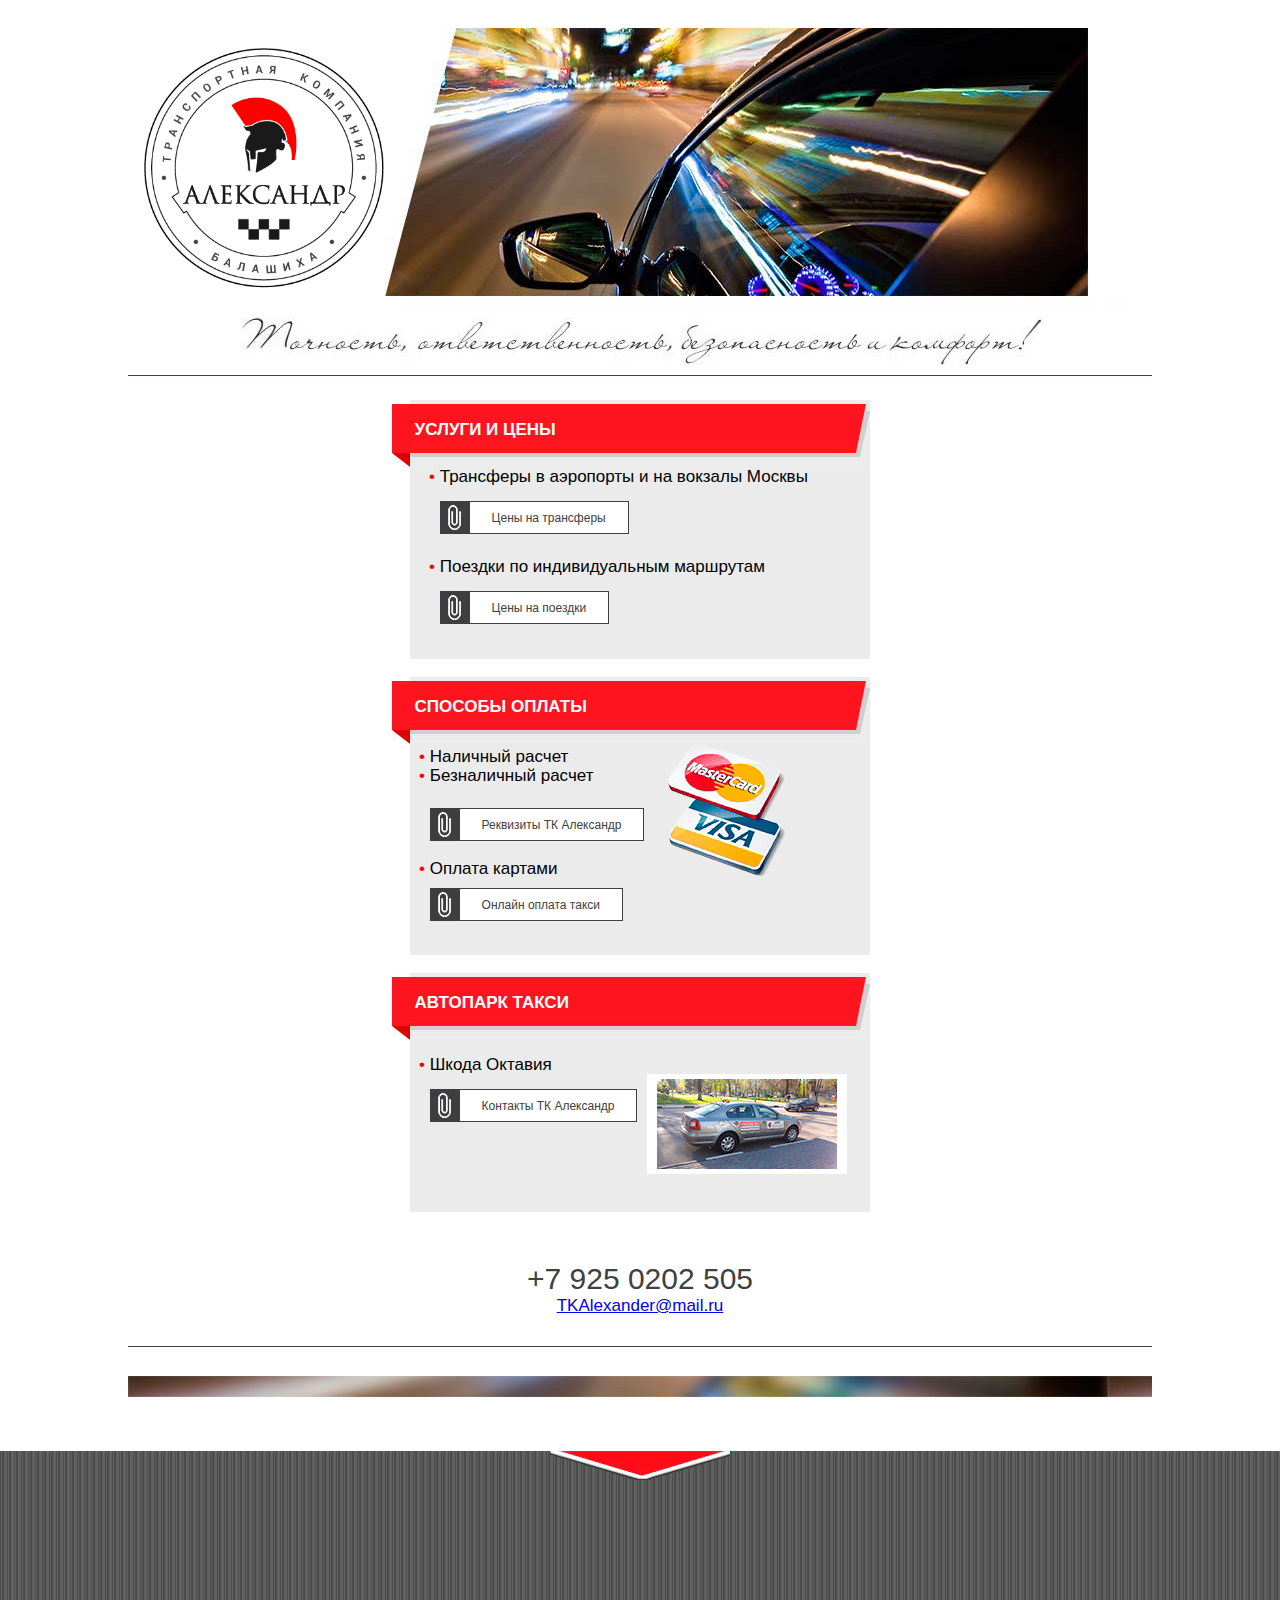
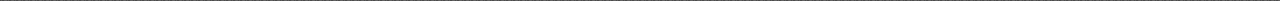
<file: index.html>
<!DOCTYPE html>
<html lang="en">
<head>
   <meta charset="UTF-8">
   <meta name="Keywords" content="вежливое такси, vezhlivoe taxi, такси Балашиха,цены на такси в аэропорт, цены на такси на вокзал, стоимость такси балашиха в аэропорт, стоимость такси балашиха, стоимость такси балашиха на вокзал, цены на такси балашиха в аэропорт, цены на такси балашиха,цены на такси балашиха на вокзал, корпоративное такси Балашиха по безналичному расчету, такси Балашиха оплата картами visa и mastercard, заказ такси Балашиха, такси Балашиха в аэропорт на вокзал.">
   <meta name="viewport" content="width=device-width, initial-scale=1.0">
   <meta http-equiv="X-UA-Compatible" content="ie=edge">
   <link rel="stylesheet" href="css/style.css">
   <link rel="stylesheet" href="css/media.css">
   <title>ТК Александр такси Балашиха Московская область</title>
   <meta name="description" content="ТК Александр; такси Балашиха предлагает транспортные услуги для юридических лиц.">
   <link rel="icon" href="img/favicon.ico" type="image/x-icon">
</head>
<body>
   <!-- WRAPPER -->
   <div class="wrapper clearfix">
      <header>
         <!-- TOPLINE -->
         <div class="top_images clearfix">
            <div class="logo clearfix">
               <a class="logo_img" href="index.html"><img src="img/Yandex-Google-Images/TK-Alexander-taxi.png" alt="logo"></a>
            </div>
            <div class="header_left__image">
               <img src="img/V_01_02.jpg" alt="img">
            </div>
         </div>
         <!-- TOPLINE END -->
         <div class="description">
            <img src="img/V_01_03.jpg" alt="descr">
         </div>
         <div class="bottom_line"></div>
      </header>
      <!-- FIRST BOX -->
      <div class="content clearfix">
         <div class="box services">
            <div class="prices">
               <div class="head"><h4>Услуги и цены</h4>
                  <div class="left"><img src="img/b_01_01.jpg" alt="left"></div>
                  <div class="right"><img src="img/b_01_05.jpg" alt="right"></div>
                  <div class="triangle_one"></div>
               </div>
               <div class="transfer_prices">
                  <p class="height_fix"><span class="point">&nbsp;&nbsp;•</span> Трансферы в аэропорты и на вокзалы Москвы</p>
                  <div class="link"><img src="img/Skrepka.jpg" alt="skrepka"><a class="link_descr" href="transfer.html">Цены на трансферы</a></div>
               </div>
               <div class="individual_prices">
                  <p class="height_fix"><span class="point">&nbsp;&nbsp;•</span> Поездки по индивидуальным маршрутам</p>
                  <div class="link"><img src="img/Skrepka.jpg" alt="skrepka"><a class="link_descr" href="prices.html">Цены на поездки</a></div>
               </div>
            </div>
         </div>
         <!-- FIRST BOX END-->
         <!-- SECOND BOX -->
         <div class="box payment">
               <div class="head"><h4>Способы оплаты</h4>
                  <div class="left"><img src="img/b_01_01.jpg" alt="left"></div>
                  <div class="right"><img src="img/b_01_05.jpg" alt="right"></div>
                  <div class="triangle_two"></div>
               </div>
               <div class="pay_methods">
                  <p class="height_fix"><span class="point">&nbsp;&nbsp;•</span> Наличный расчет</p>
                  <p class="height_fix"><span class="point">&nbsp;&nbsp;•</span> Безналичный расчет</p>
               </div>
                  <div class="link"><img src="img/Skrepka.jpg" alt="skrepka"><a class="link_descr" href="requisites.html">Реквизиты ТК Александр</a></div>
                  <div class="card_payment">
                     <p class="height_fix"><span class="point">&nbsp;&nbsp;•</span>  Оплата картами</p>
                     <div class="link"><img src="img/Skrepka.jpg" alt="skrepka"><a class="link_descr" href="pay.php">Онлайн оплата такси</a></div>
                  </div>
         </div>
         <!-- SECOND BOX END -->
         <!-- THIRD BOX  -->
         <div class="box autos clearfix">
            <div class="head"><h4>Автопарк такси</h4>
               <div class="left"><img src="img/b_01_01.jpg" alt="left"></div>
               <div class="right"><img src="img/b_01_05.jpg" alt="right"></div>
               <div class="triangle_three"></div>
            </div>
            <div class="auto_inner">
               <p class="height_fix"><span class="point">&nbsp;&nbsp;•</span> Шкода Октавия</p>
               <div class="link"><img src="img/Skrepka.jpg" alt="skrepka"><a class="link_descr" href="contacts.html">Контакты ТК Александр</a></div>
            </div>
            <a href="gallery.html" class="gallery_link"><img src="img/vezhlivoetaxi_m.jpg" alt="vezhlivoetaxi"></a>
         </div>
         <!-- THIRS BOX END -->
         <!-- CONTACTS -->
         <div class="contacts">
            <p>+7 925 0202 505</p>
            <a href="mailto:TKAlexander@mail.ru?subject=TKAlexander">TKAlexander@mail.ru</a>
         </div>
         <!-- CONTACTS END -->
      </div>
      <div class="bottom_line"></div>
      <div class="bottom_background"></div>
   </div> <!-- WRAPPER  END-->
   <div class="page_bottom_background">
      <div class="bottom_triangle"></div>
   </div>
   <a class="phone_link" href="tel:+79250202505"></a>
<script src="js/main.js"></script>
</body>
</html>
</file>
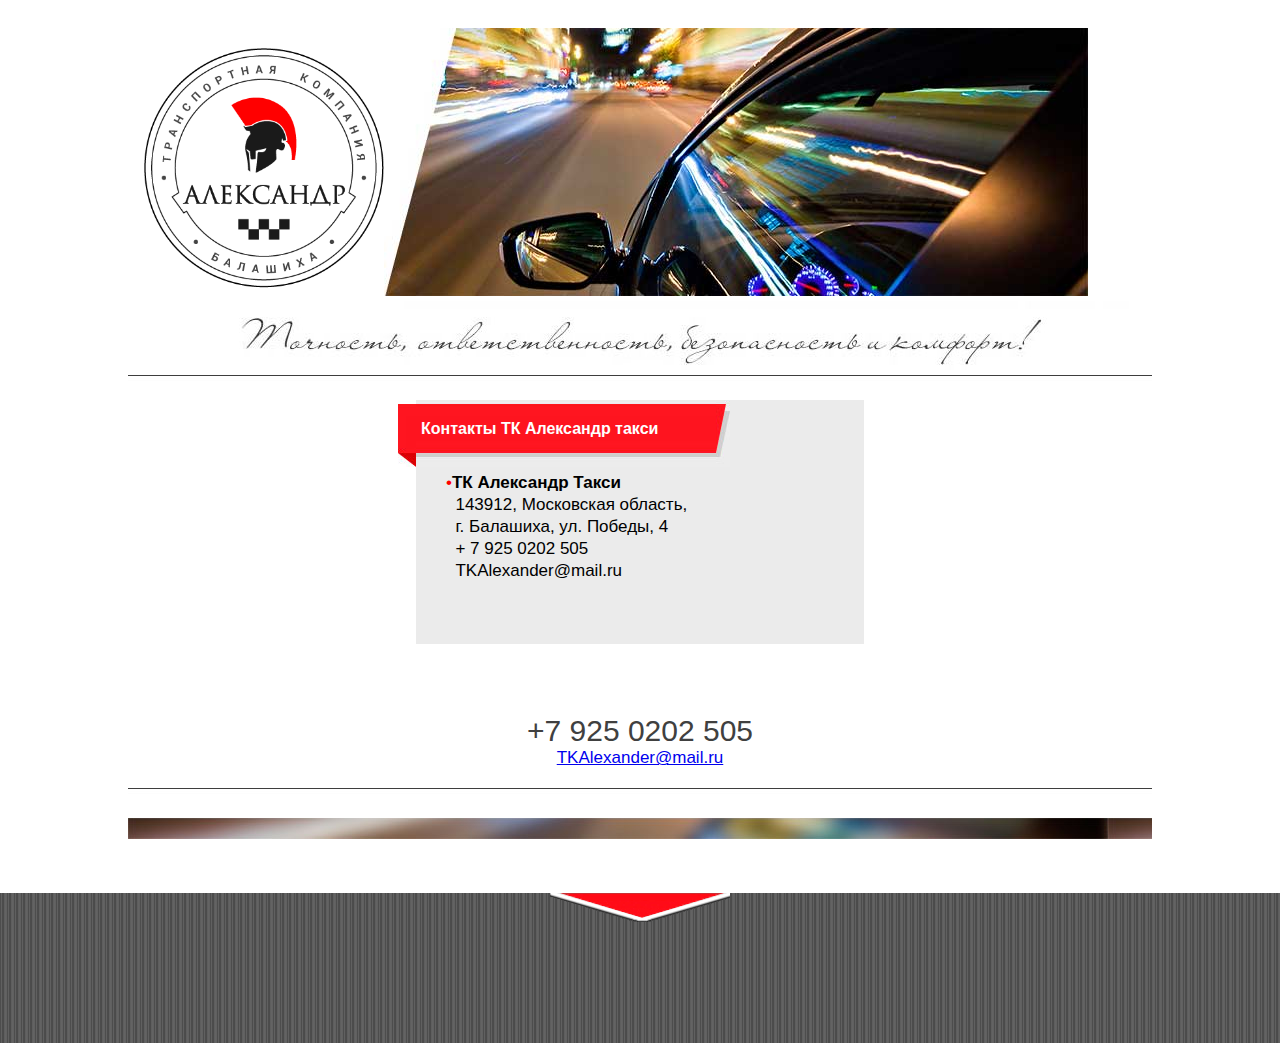
<file: contacts.html>
<!DOCTYPE html>
<html lang="en">
<head>
   <meta charset="UTF-8">
   <meta name="Keywords" content="вежливое такси, vezhlivoe taxi, такси Балашиха,цены на такси в аэропорт, цены на такси на вокзал, стоимость такси балашиха в аэропорт, стоимость такси балашиха, стоимость такси балашиха на вокзал, цены на такси балашиха в аэропорт, цены на такси балашиха,цены на такси балашиха на вокзал, корпоративное такси Балашиха по безналичному расчету, такси Балашиха оплата картами visa и mastercard, заказ такси Балашиха, такси Балашиха в аэропорт на вокзал.">
   <meta name="viewport" content="width=device-width, initial-scale=1.0">
   <meta http-equiv="X-UA-Compatible" content="ie=edge">
   <link rel="stylesheet" href="css/style.css">
   <link rel="stylesheet" href="css/media.css">
   <title>ТК Александр такси Балашиха Московская область</title>
   <meta name="description" content="ТК Александр; такси Балашиха предлагает транспортные услуги для юридических лиц.">
   <link rel="icon" href="http://vezhlivoetaxi.com/favicon.ico" type="image/x-icon">
</head>
<body class="body_gallery">
   <!-- WRAPPER -->
   <div class="wrapper clearfix">
      <header>
         <!-- TOPLINE -->
         <div class="top_images clearfix">
            <div class="logo">
               <a class="logo_img" href="index.html"><img src="img/Yandex-Google-Images/TK-Alexander-taxi.png" alt="logo"></a>
            </div>
            <div class="header_left__image">
               <img src="img/V_01_02.jpg" alt="img">
            </div>
         </div>
         <!-- TOPLINE END -->
         <div class="description">
            <img src="img/V_01_03.jpg" alt="descr">
         </div>
         <div class="bottom_line"></div>
      </header>
      <!-- CONTACTS CONTENT -->
      <div class="contacts_content clearfix">
          <div class="box alexandr_contacts">
              <div class="head">
                  <h4>Контакты ТК Александр такси</h4>
                  <div class="left"><img src="img/b_01_01.jpg" alt="left"></div>
                  <div class="right"><img src="img/b_01_05.jpg" alt="right"></div>
              </div>
              <div class="contacts_inner">
                 <p><span class="point">•</span><strong><span itemprop="name">ТК Александр Такси</span></strong></p>
                 <p>&nbsp;<span itemprop="postalCode"> 143912</span>, <span itemprop="adressRegion">Московская область</span>,<br>&nbsp; г. <span iteprop="addressLocality">Балашиха</span>, ул. <span itemprop="streetAdress">Победы, 4</span><br>&nbsp;<span itemprop="telephone"> + 7 925 0202 505</span><br>&nbsp;
                  <span itemprop="email">TKAlexander@mail.ru</span></p>
              </div>
          </div>
      </div>
      <div class="contacts contacts_fix">
         <p>+7 925 0202 505</p>
         <a href="mailto:TKAlexander@mail.ru?subject=TKAlexander">TKAlexander@mail.ru</a>
      </div>
      <!-- CONTACTS CONTENT END -->
      <div class="bottom_line"></div>
      <div class="bottom_background"></div>
   </div> <!-- WRAPPER  END-->
   <div class="page_bottom_background">
      <div class="bottom_triangle"></div>
   </div>
   <a class="phone_link" href="tel:+79250202505"></a>
</body>
</html>
</file>
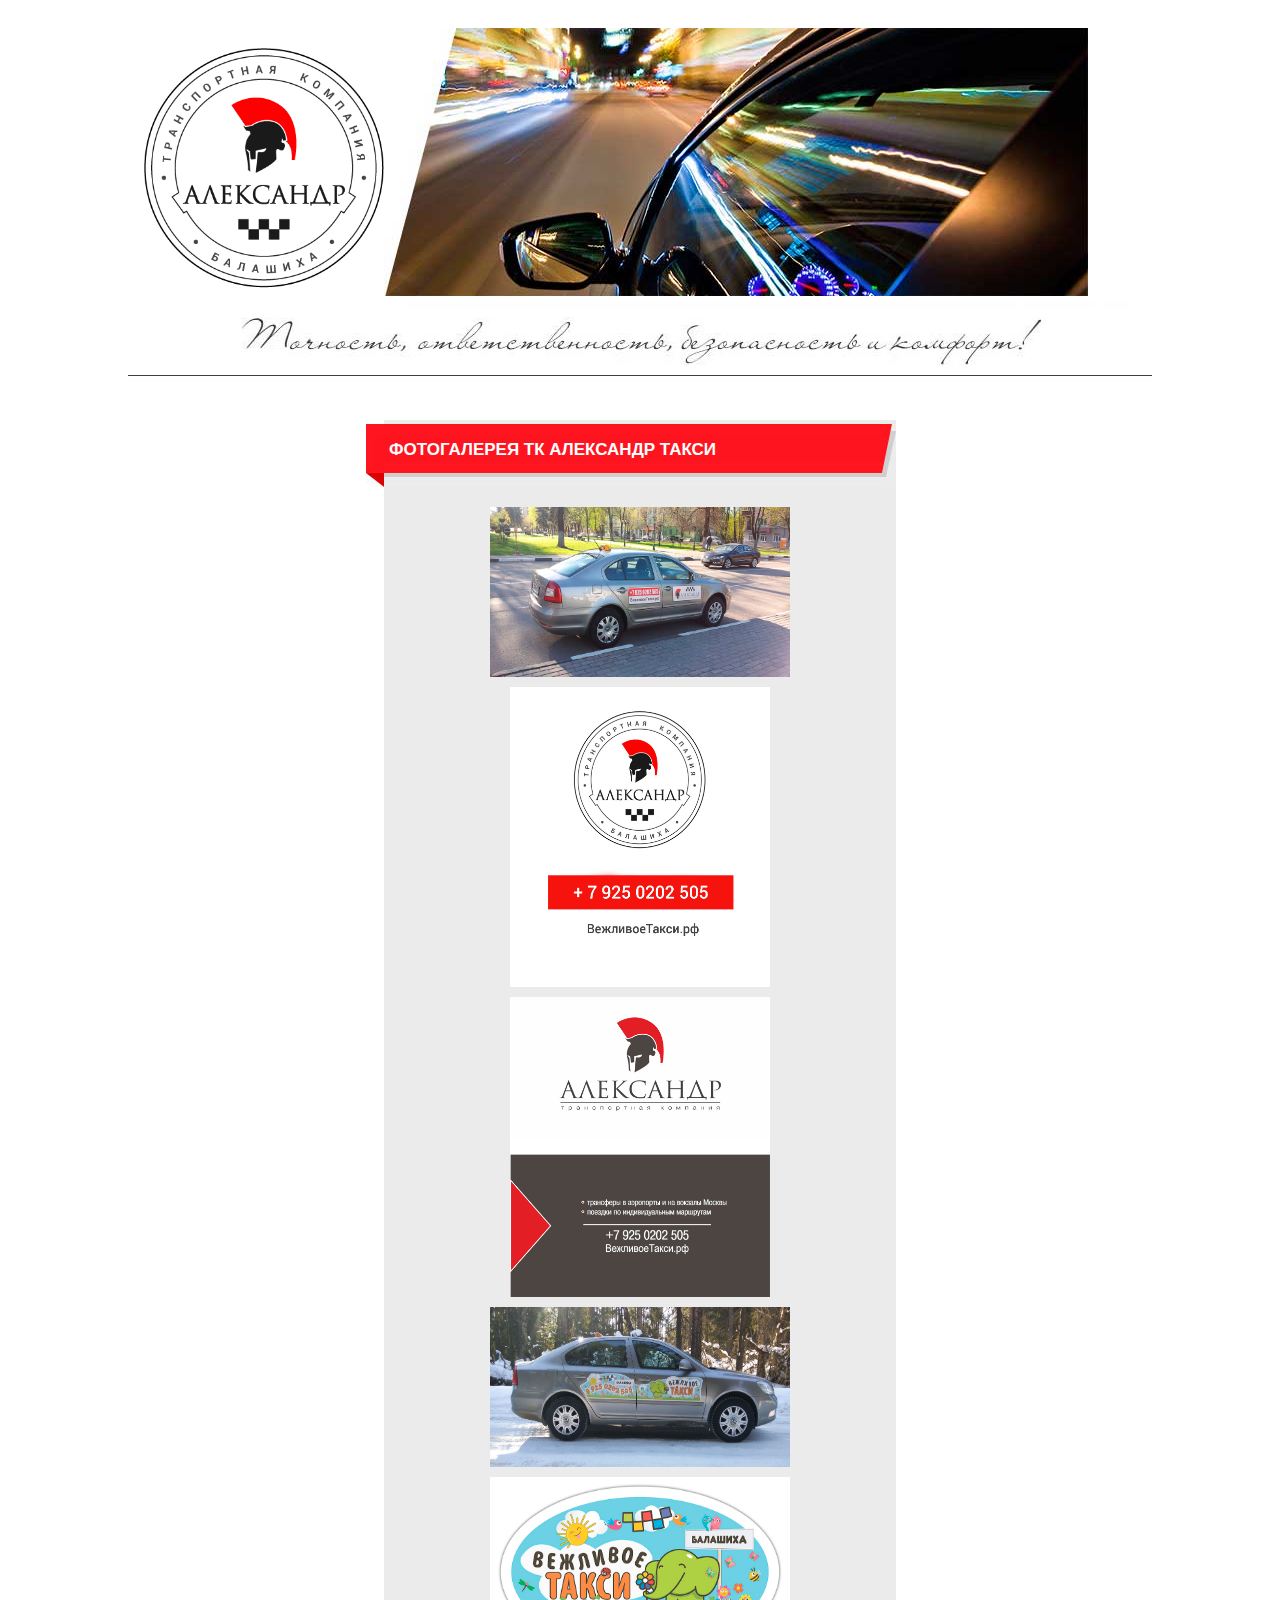
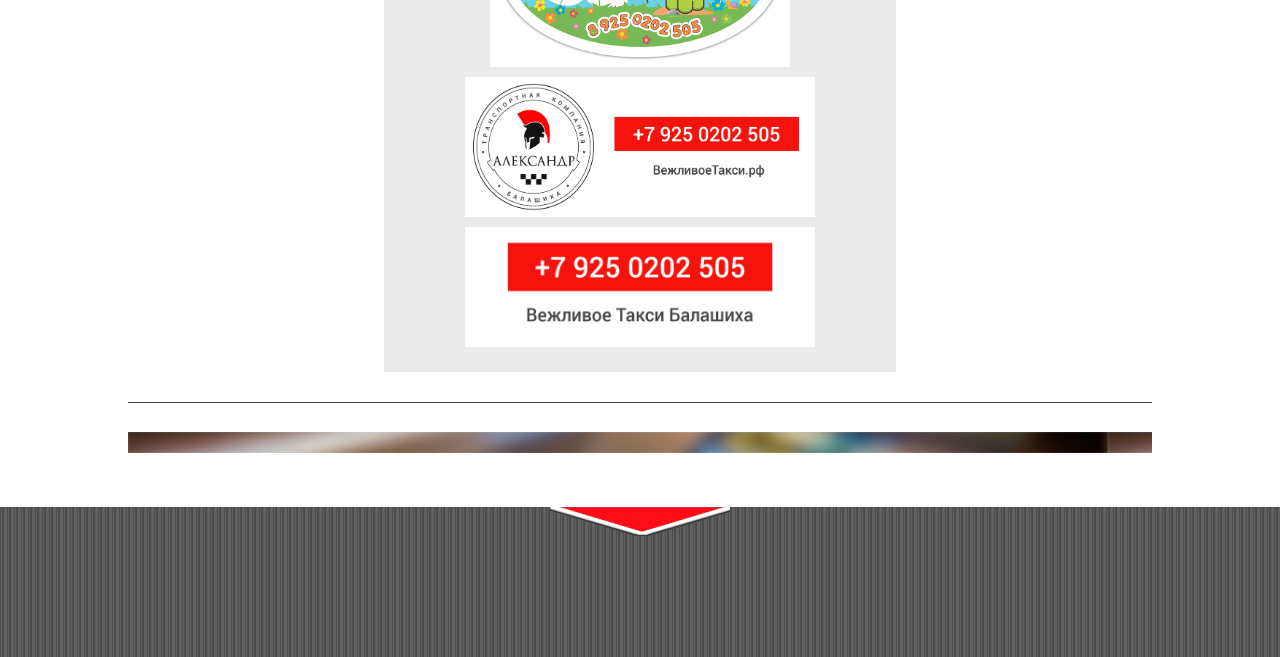
<file: gallery.html>
<!DOCTYPE html>
<html lang="en">
<head>
   <meta charset="UTF-8">
   <meta name="Keywords" content="вежливое такси, vezhlivoe taxi, такси Балашиха,цены на такси в аэропорт, цены на такси на вокзал, стоимость такси балашиха в аэропорт, стоимость такси балашиха, стоимость такси балашиха на вокзал, цены на такси балашиха в аэропорт, цены на такси балашиха,цены на такси балашиха на вокзал, корпоративное такси Балашиха по безналичному расчету, такси Балашиха оплата картами visa и mastercard, заказ такси Балашиха, такси Балашиха в аэропорт на вокзал.">
   <meta name="viewport" content="width=device-width, initial-scale=1.0">
   <meta http-equiv="X-UA-Compatible" content="ie=edge">
   <link rel="stylesheet" href="css/style.css">
   <link rel="stylesheet" href="css/media.css">
   <title>ТК Александр такси Балашиха Московская область</title>
   <meta name="description" content="ТК Александр; такси Балашиха предлагает транспортные услуги для юридических лиц.">
   <link rel="icon" href="img/favicon.ico" type="image/x-icon">
</head>
<body class="body_gallery">
   <!-- WRAPPER -->
   <div class="wrapper clearfix">
      <header>
         <!-- TOPLINE -->
         <div class="top_images clearfix">
            <div class="logo">
               <a class="logo_img" href="index.html"><img src="img/Yandex-Google-Images/TK-Alexander-taxi.png" alt="logo"></a>
            </div>
            <div class="header_left__image">
               <img src="img/V_01_02.jpg" alt="img">
            </div>
         </div>
         <!-- TOPLINE END -->
         <div class="description">
            <img src="img/V_01_03.jpg" alt="descr">
         </div>
         <div class="bottom_line"></div>
      </header>
      <!-- GALLERY -->
      <div class="box gallery">
         <div class="head"><h4>Фотогалерея ТК Александр такси</h4>
            <div class="left"><img src="img/b_01_01.jpg" alt="left"></div>
            <div class="right"><img src="img/b_01_05.jpg" alt="right"></div>
         </div>
         <div class="gallery_list clearfix">
            <ul class="gallery_ul clearfix">
               <li><a href="img/Yandex-Google-Images/tk-alexander-taxi-balashiha.jpg" class="flipLightBox"><img class="gallery_item_1" src="img/Yandex-Google-Images/tk-alexander-taxi-balashiha.jpg" width="300" height="170" alt="Image 1" /><span>Text 1</span></a></li>
               <li><a href="img/Yandex-Google-Images/TK-Alexander-taxi-balashiha-telephone-number.jpg" class="flipLightBox"><img class="gallery_item_2" src="img/Yandex-Google-Images/TK-Alexander-taxi-balashiha-telephone-number.jpg" width="260" height="300" alt="Image 2" /><span>Text 2</span></a></li>
               <li><a href="img/Yandex-Google-Images/tk-alexander-taxi-balashikha-phone-number.jpg" class="flipLightBox"><img class="gallery_item_3" src="img/Yandex-Google-Images/tk-alexander-taxi-balashikha-phone-number.jpg" width="260px" height="300" alt="Image 3" /><span>Text 3</span></a></li>
               <li><a href="img/Yandex-Google-Images/vezhlivoe-taxi-balashiha.jpg" class="flipLightBox"><img class="gallery_item_4" src="img/Yandex-Google-Images/vezhlivoe-taxi-balashiha.jpg" width="300" height="160" alt="Image 4" /><span>Text 4</span></a></li>
               <li><a href="img/Yandex-Google-Images/vezhlivoe-taxi-balashiha-telephone-number.jpg" class="flipLightBox"><img class="gallery_item_5" src="img/Yandex-Google-Images/vezhlivoe-taxi-balashiha-telephone-number.jpg" width="300" height="190" alt="Image 5" /><span>Text 5</span></a></li>
               <li><a href="img/Yandex-Google-Images/TK-Alexander-taxi-balashiha-phone-number.jpg" class="flipLightBox"><img class="gallery_item_6" src="img/Yandex-Google-Images/TK-Alexander-taxi-balashiha-phone-number.jpg" width="350" height="140" alt="Image 6" /><span>Text 6</span></a></li>
               <li><a href="img/Yandex-Google-Images/TK-Alexander-taxi-balashiha-telephone.jpg" class="flipLightBox"><img class="gallery_item_7" src="img/Yandex-Google-Images/TK-Alexander-taxi-balashiha-telephone.jpg" width="350" height="120" alt="Image 7" /><span>Text 7</span></a></li>
            </ul>
         </div>
      </div>
      <!-- GALLERY END-->
      <div class="bottom_line"></div>
      <div class="bottom_background"></div>
   </div> <!-- WRAPPER  END-->
   <div class="page_bottom_background">
      <div class="bottom_triangle"></div>
   </div>
   <a class="phone_link" href="tel:+79250202505"></a>
<script src="js/main.js"></script>
<script src="https://ajax.googleapis.com/ajax/libs/jquery/3.1.0/jquery.min.js"></script>
<script src="js/fliplightbox.min.js"></script>
<script>$('body').flipLightBox()</script>
</body>
</html>
</file>
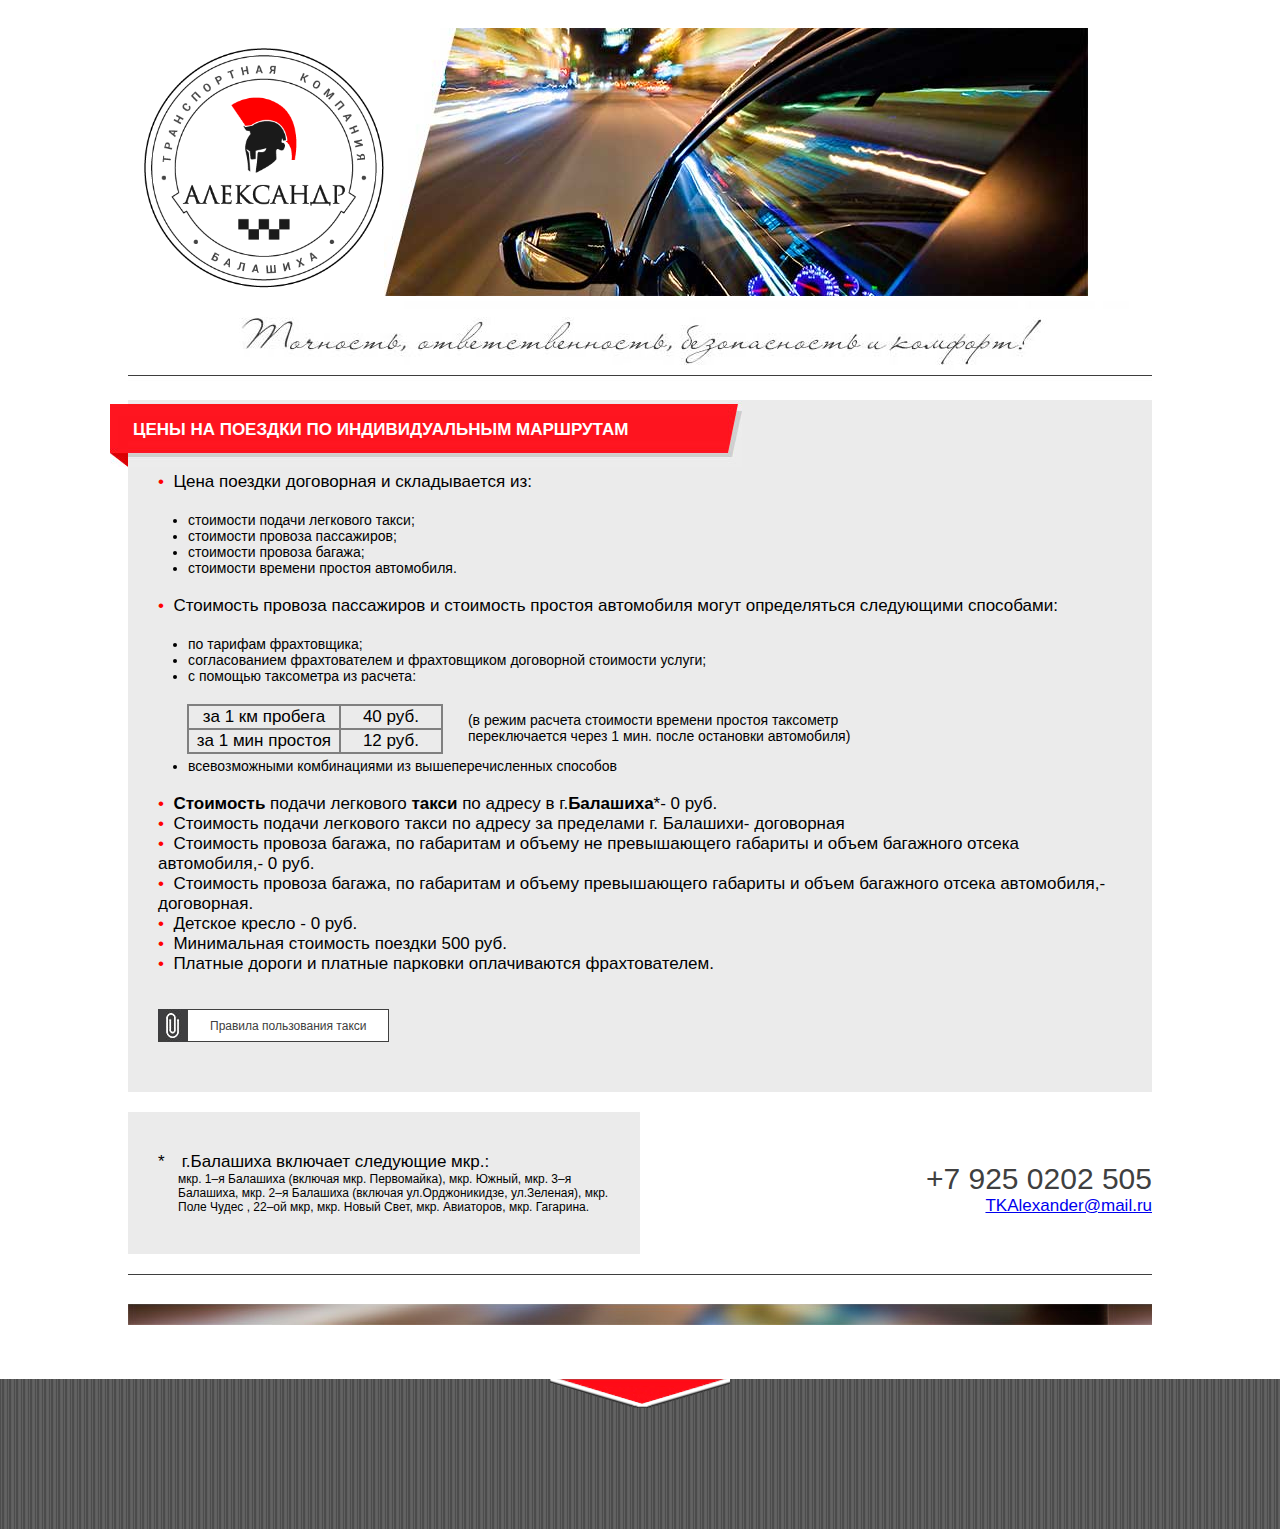
<file: prices.html>
<!DOCTYPE html>
<html lang="en">
<head>
   <meta charset="UTF-8">
   <meta name="Keywords" content="вежливое такси, vezhlivoe taxi, такси Балашиха,цены на такси в аэропорт, цены на такси на вокзал, стоимость такси балашиха в аэропорт, стоимость такси балашиха, стоимость такси балашиха на вокзал, цены на такси балашиха в аэропорт, цены на такси балашиха,цены на такси балашиха на вокзал, корпоративное такси Балашиха по безналичному расчету, такси Балашиха оплата картами visa и mastercard, заказ такси Балашиха, такси Балашиха в аэропорт на вокзал.">
   <meta name="viewport" content="width=device-width, initial-scale=1.0">
   <meta http-equiv="X-UA-Compatible" content="ie=edge">
   <link rel="stylesheet" href="css/style.css">
   <link rel="stylesheet" href="css/media.css">
   <title>ТК Александр такси Балашиха Московская область</title>
   <meta name="description" content="ТК Александр; такси Балашиха предлагает транспортные услуги для юридических лиц.">
   <link rel="icon" href="http://vezhlivoetaxi.com/favicon.ico" type="image/x-icon">
</head>
<body>
   <!-- WRAPPER -->
   <div class="wrapper clearfix">
      <header>
         <!-- TOPLINE -->
         <div class="top_images clearfix">
            <div class="logo">
               <a class="logo_img" href="index.html"><img src="img/Yandex-Google-Images/TK-Alexander-taxi.png" alt="logo"></a>
            </div>
            <div class="header_left__image">
               <img src="img/V_01_02.jpg" alt="img">
            </div>
         </div>
         <!-- TOPLINE END -->
         <div class="description">
            <img src="img/V_01_03.jpg" alt="descr">
         </div>
         <div class="bottom_line"></div>
      </header>
      <!-- PRICES BODY -->
      <div class="box prices_box clearfix">
         <div class="head"><h4>ЦЕНЫ НА ПОЕЗДКИ ПО ИНДИВИДУАЛЬНЫМ МАРШРУТАМ</h4>
            <div class="left"><img src="img/b_01_01.jpg" alt="left"></div>
            <div class="right"><img src="img/b_01_05.jpg" alt="right"></div>
         </div>
         <div class="contacts_inner">
            <p><span class="point">•</span>&nbsp;&nbsp;Цена поездки договорная и складывается из:</p><br>
            <ul class="point_list">
               <li>стоимости подачи легкового такси;</li>
               <li>стоимости провоза пассажиров;</li>
               <li>стоимости провоза багажа;</li>
               <li>стоимости времени простоя автомобиля.</li>
            </ul><br>
            <p><span class="point">•</span>&nbsp;&nbsp;Стоимость провоза пассажиров и стоимость простоя автомобиля могут определяться следующими способами:</p><br>
            <ul class="point_list">
               <li>по тарифам фрахтовщика;</li>
               <li>согласованием фрахтователем и фрахтовщиком договорной стоимости услуги;</li>
               <li>с помощью таксометра из расчета:</li>
            </ul><br>
            <div class="table_prices">
               <table cellspacing="0" class="small_table">
                  <tbody>
                     <tr>
                        <td class="left_td">за 1 км пробега</td>
                        <td class="right_td">40 руб.</td>
                     </tr>
                     <tr>
                        <td class="left_td">за 1 мин простоя</td>
                        <td class="right_td">12 руб.</td>
                     </tr>
                  </tbody>
               </table>
            </div>
            <div class="table_descr">
             <p class="table_descr_p"> (в режим расчета стоимости времени простоя таксометр переключается через 1 мин. после остановки автомобиля)
             </p>
          </div>
            <ul class="point_list clear">
               <li>всевозможными комбинациями из вышеперечисленных способов</li>
            </ul><br>
            <p><span class="point">•</span>&nbsp;&nbsp;<span class="strong">Стоимость </span>подачи легкового <span class="strong">такси </span> по адресу в г.<span class="strong">Балашиха</span>*- 0 руб.</p>
            <p><span class="point">•</span>&nbsp;&nbsp;Стоимость подачи легкового такси по адресу за пределами г. Балашихи- договорная</p>
            <p><span class="point">•</span>&nbsp;&nbsp;Стоимость провоза багажа, по габаритам и объему не превышающего габариты и объем багажного отсека автомобиля,- 0 руб.</p>
            <p><span class="point">•</span>&nbsp;&nbsp;Стоимость провоза багажа, по габаритам и объему превышающего габариты и объем багажного отсека автомобиля,- договорная.</p>
            <p><span class="point">•</span>&nbsp;&nbsp;Детское кресло - 0 руб.</p>
            <p><span class="point">•</span>&nbsp;&nbsp;Минимальная стоимость поездки 500 руб.</p>
            <p><span class="point">•</span>&nbsp;&nbsp;Платные дороги и платные парковки оплачиваются фрахтователем.</p><br>
            <div class="link"><img src="img/Skrepka.jpg" alt="skrepka"><a class="link_descr" href="docs/rules.pdf">Правила пользования такси</a></div>
         </div>
      </div>
      <!-- PRICES BODY  END-->
      <div class="clearfix">
         <div class="box transfer_bottom clearfix">
            <div class="contacts_inner clearfix">
               <p><span class="star">*</span>&emsp;г.Балашиха включает следующие мкр.: </p>
               <p class="small">
                  	мкр. 1–я Балашиха (включая мкр. Первомайка), мкр. Южный, мкр. 3–я Балашиха, мкр. 2–я Балашиха (включая ул.Орджоникидзе, ул.Зеленая), мкр. Поле Чудес , 22–ой мкр, мкр. Новый Свет, мкр. Авиаторов, мкр. Гагарина.
               </p>
            </div>
         </div>
         <div class="contacts contacts_transfer">
            <p>+7 925 0202 505</p>
            <a href="mailto:TKAlexander@mail.ru?subject=TKAlexander">TKAlexander@mail.ru</a>
         </div>
      </div>
      <!-- TRANSFER BOTTOM END -->
      <div class="bottom_line"></div>
      <div class="bottom_background"></div>
   </div> <!-- WRAPPER  END-->
   <div class="page_bottom_background">
      <div class="bottom_triangle"></div>
   </div>
   <a class="phone_link" href="tel:+79250202505"></a>
</body>
</html>
</file>
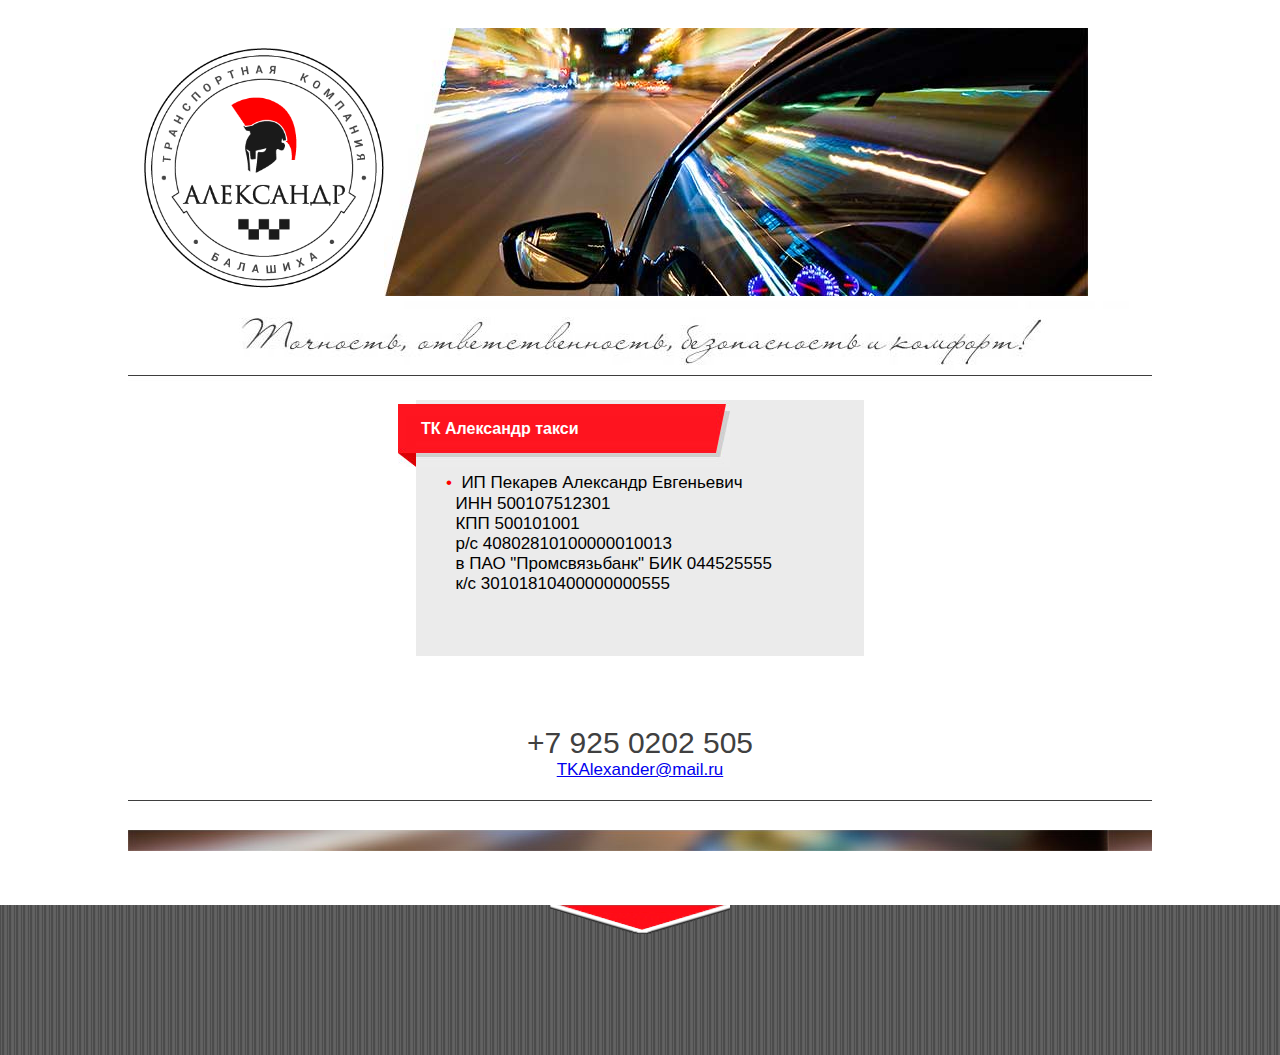
<file: requisites.html>
<!DOCTYPE html>
<html lang="en">
<head>
   <meta charset="UTF-8">
   <meta name="Keywords" content="вежливое такси, vezhlivoe taxi, такси Балашиха,цены на такси в аэропорт, цены на такси на вокзал, стоимость такси балашиха в аэропорт, стоимость такси балашиха, стоимость такси балашиха на вокзал, цены на такси балашиха в аэропорт, цены на такси балашиха,цены на такси балашиха на вокзал, корпоративное такси Балашиха по безналичному расчету, такси Балашиха оплата картами visa и mastercard, заказ такси Балашиха, такси Балашиха в аэропорт на вокзал.">
   <meta name="viewport" content="width=device-width, initial-scale=1.0">
   <meta http-equiv="X-UA-Compatible" content="ie=edge">
   <link rel="stylesheet" href="css/style.css">
   <link rel="stylesheet" href="css/media.css">
   <title>ТК Александр такси Балашиха Московская область</title>
   <meta name="description" content="ТК Александр; такси Балашиха предлагает транспортные услуги для юридических лиц.">
   <link rel="icon" href="img/favicon.ico" type="image/x-icon">
</head>
<body class="body_gallery">
   <!-- WRAPPER -->
   <div class="wrapper clearfix">
      <header>
         <!-- TOPLINE -->
         <div class="top_images clearfix">
            <div class="logo">
               <a class="logo_img" href="index.html"><img src="img/Yandex-Google-Images/TK-Alexander-taxi.png" alt="logo"></a>
            </div>
            <div class="header_left__image">
               <img src="img/V_01_02.jpg" alt="img">
            </div>
         </div>
         <!-- TOPLINE END -->
         <div class="description">
            <img src="img/V_01_03.jpg" alt="descr">
         </div>
         <div class="bottom_line"></div>
      </header>
      <!-- CONTACTS CONTENT -->
      <div class="contacts_content clearfix">
          <div class="box alexandr_contacts">
              <div class="head">
                  <h4>ТК Александр такси</h4>
                  <div class="left"><img src="img/b_01_01.jpg" alt="left"></div>
                  <div class="right"><img src="img/b_01_05.jpg" alt="right"></div>
              </div>
              <div class="contacts_inner">
                <p><span class="point">•</span>&nbsp;&nbsp;ИП Пекарев Александр Евгеньевич</p>
                <p>&nbsp;&nbsp;ИНН 500107512301</p>
                <p>&nbsp;&nbsp;КПП 500101001</p>
                <p>&nbsp;&nbsp;р/с 40802810100000010013</p>
                <p>&nbsp;&nbsp;в ПАО "Промсвязьбанк" БИК 044525555</p>
                <p>&nbsp;&nbsp;к/с 30101810400000000555</p>
              </div>
          </div>
      </div>
      <div class="contacts contacts_fix">
         <p>+7 925 0202 505</p>
         <a href="mailto:TKAlexander@mail.ru?subject=TKAlexander">TKAlexander@mail.ru</a>
      </div>
      <!-- CONTACTS CONTENT END -->
      <div class="bottom_line"></div>
      <div class="bottom_background"></div>
   </div> <!-- WRAPPER  END-->
   <div class="page_bottom_background">
      <div class="bottom_triangle"></div>
   </div>
   <a class="phone_link" href="tel:+79250202505"></a>
</body>
</html>
</file>
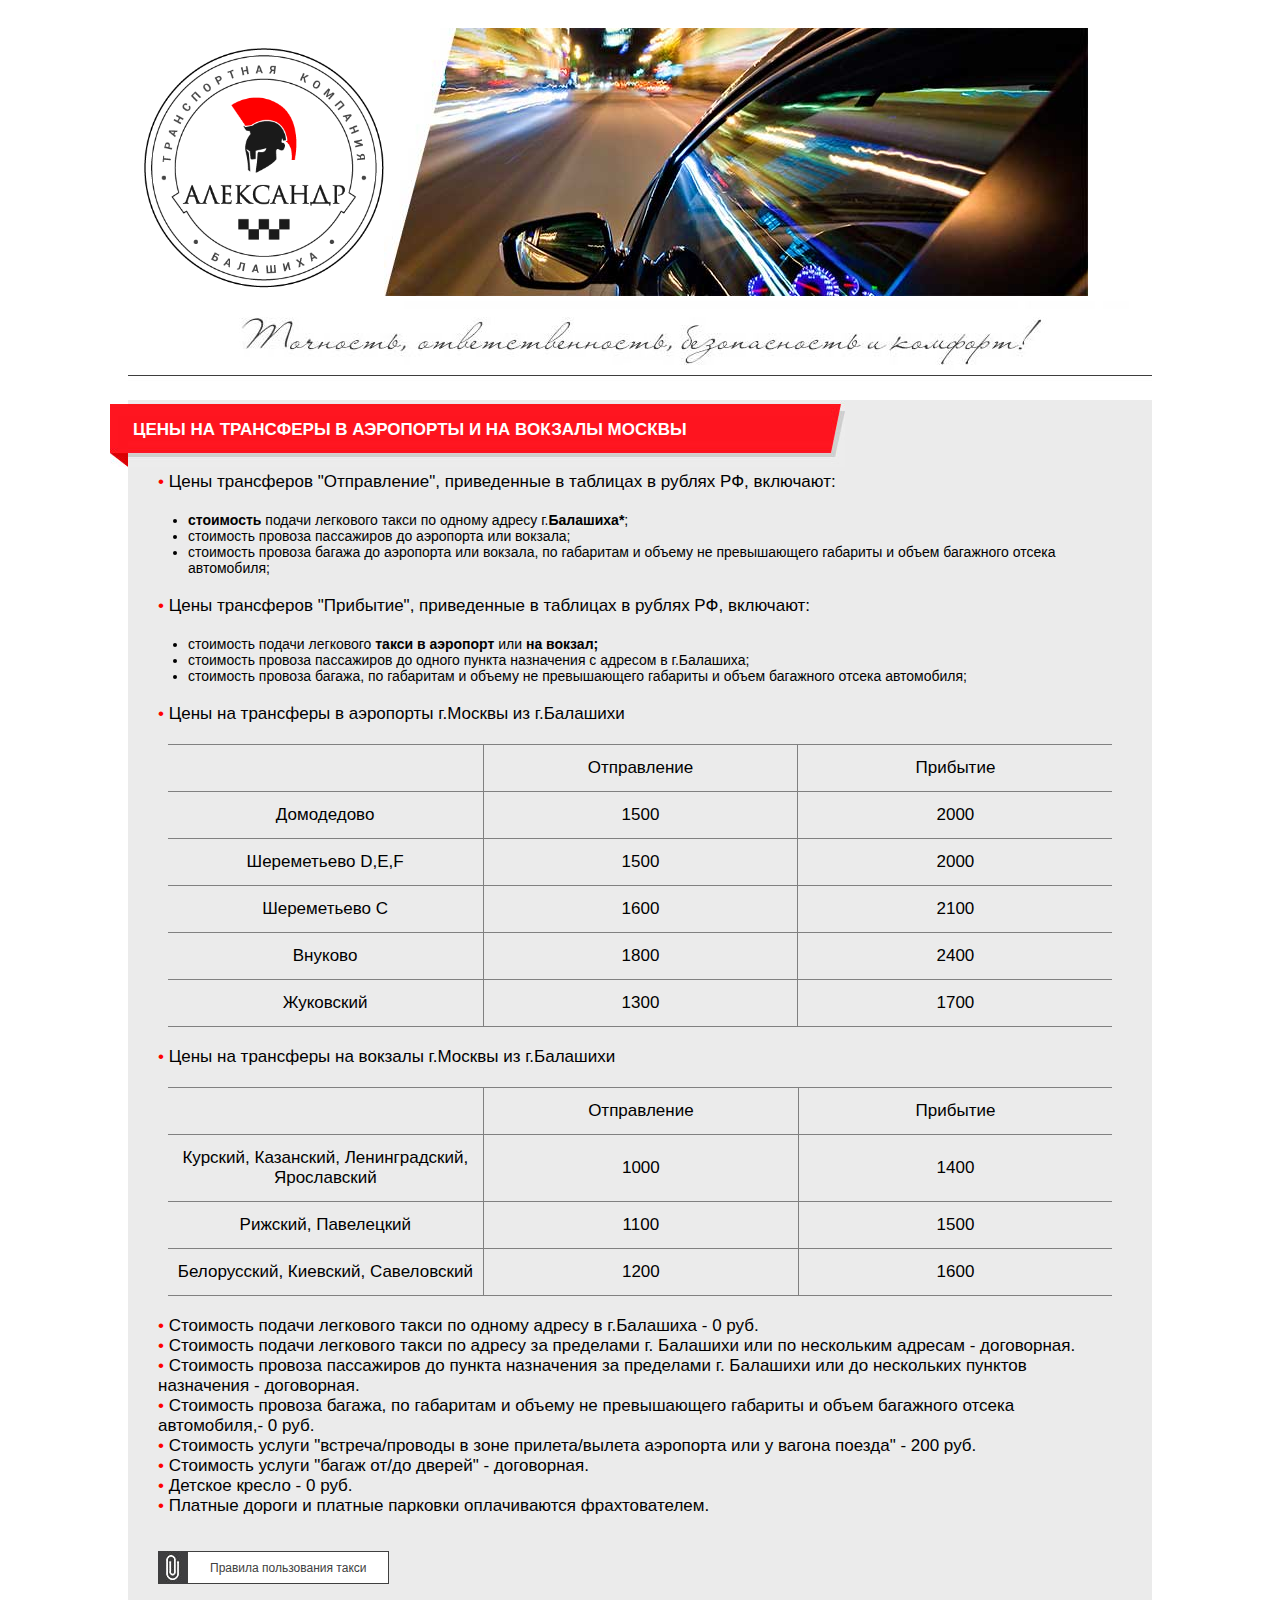
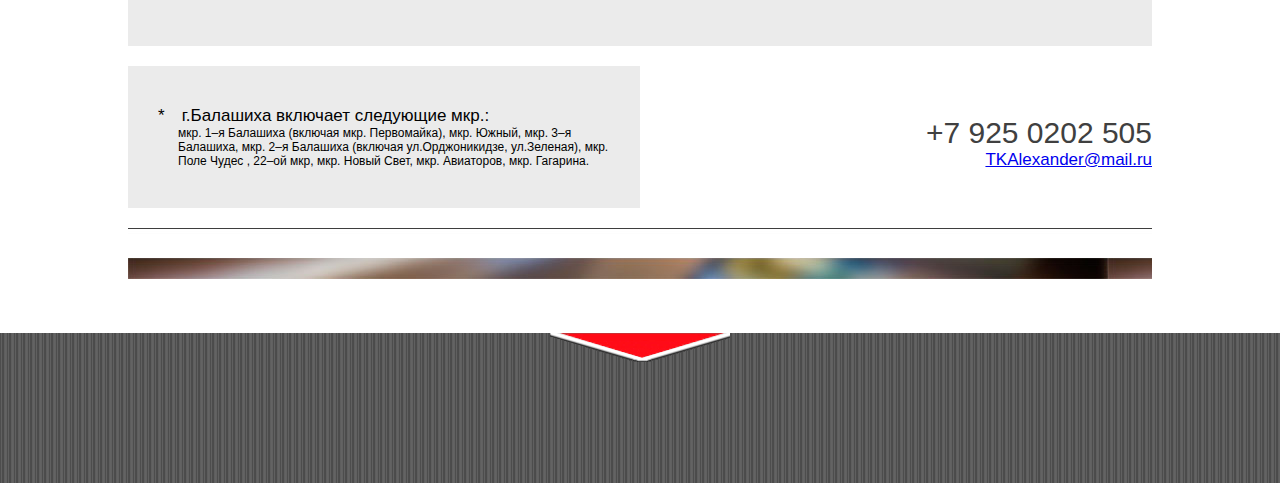
<file: transfer.html>
<!DOCTYPE html>
<html lang="en">
<head>
   <meta charset="UTF-8">
   <meta name="Keywords" content="вежливое такси, vezhlivoe taxi, такси Балашиха,цены на такси в аэропорт, цены на такси на вокзал, стоимость такси балашиха в аэропорт, стоимость такси балашиха, стоимость такси балашиха на вокзал, цены на такси балашиха в аэропорт, цены на такси балашиха,цены на такси балашиха на вокзал, корпоративное такси Балашиха по безналичному расчету, такси Балашиха оплата картами visa и mastercard, заказ такси Балашиха, такси Балашиха в аэропорт на вокзал.">
   <meta name="viewport" content="width=device-width, initial-scale=1.0">
   <meta http-equiv="X-UA-Compatible" content="ie=edge">
   <link rel="stylesheet" href="css/style.css">
   <link rel="stylesheet" href="css/media.css">
   <title>ТК Александр такси Балашиха Московская область</title>
   <meta name="description" content="ТК Александр; такси Балашиха предлагает транспортные услуги для юридических лиц.">
   <link rel="icon" href="http://vezhlivoetaxi.com/favicon.ico" type="image/x-icon">
</head>
<body>
   <!-- WRAPPER -->
   <div class="wrapper clearfix">
      <header>
         <!-- TOPLINE -->
         <div class="top_images clearfix">
            <div class="logo">
               <a class="logo_img" href="index.html"><img src="img/Yandex-Google-Images/TK-Alexander-taxi.png" alt="logo"></a>
            </div>
            <div class="header_left__image">
               <img src="img/V_01_02.jpg" alt="img">
            </div>
         </div>
         <!-- TOPLINE END -->
         <div class="description">
            <img src="img/V_01_03.jpg" alt="descr">
         </div>
         <div class="bottom_line"></div>
      </header>
      <!-- TRANSFER INNER -->
      <div class="box clearfix transfer">
         <div class="head"><h4>ЦЕНЫ НА ТРАНСФЕРЫ В АЭРОПОРТЫ И НА ВОКЗАЛЫ МОСКВЫ</h4>
            <div class="left"><img src="img/b_01_01.jpg" alt="left"></div>
            <div class="right"><img src="img/b_01_05.jpg" alt="right"></div>
         </div>
         <div class="contacts_inner">
            <p><span class="point">•</span> Цены трансферов "Отправление", приведенные в таблицах в рублях РФ, включают:</p><br>
            <ul class="point_list">
               <li><span class="strong">стоимость</span> подачи легкового такси по одному адресу г.<span class="strong">Балашиха*</span>;</li>
               <li>стоимость провоза пассажиров до аэропорта или вокзала;</li>
               <li>стоимость провоза багажа до аэропорта или вокзала, по габаритам и объему не превышающего габариты и объем багажного отсека автомобиля;</li>
            </ul><br>

            <p><span class="point">•</span> Цены трансферов "Прибытие", приведенные в таблицах в рублях РФ, включают:</p><br>
            <ul class="point_list">
               <li>стоимость подачи легкового <span class="strong">такси в аэропорт</span> или <span class="strong">на вокзал;</span></li>
               <li>стоимость провоза пассажиров до одного пункта назначения с адресом в г.Балашиха;</li>
               <li>стоимость провоза багажа, по габаритам и объему не превышающего габариты и объем багажного отсека автомобиля;</li>
            </ul><br>

            <p><span class="point">•</span> Цены на трансферы в аэропорты г.Москвы из г.Балашихи</p><br>

            <div class="table">
               <table cellspacing="0">
                  <tbody>
                     <tr>
                        <td></td>
                        <td>Отправление</td>
                        <td>Прибытие</td>
                     </tr>
                     <tr>
                        <td>Домодедово</td>
                        <td>1500</td>
                        <td>2000</td>
                     </tr>
                     <tr>
                        <td>Шереметьево D,E,F</td>
                        <td>1500</td>
                        <td>2000</td>
                     </tr>
                     <tr>
                        <td>Шереметьево С</td>
                        <td>1600</td>
                        <td>2100</td>
                     </tr>
                     <tr>
                        <td>Внуково</td>
                        <td>1800</td>
                        <td>2400</td>
                     </tr>
                     <tr>
                        <td>Жуковский</td>
                        <td>1300</td>
                        <td>1700</td>
                     </tr>
                  </tbody>
               </table>
            </div><br>

            <p><span class="point">•</span> Цены на трансферы на вокзалы г.Москвы из г.Балашихи</p><br>

            <div class="table">
               <table cellspacing="0">
                  <tbody>
                     <tr>
                        <td></td>
                        <td>Отправление</td>
                        <td>Прибытие</td>
                     </tr>
                     <tr>
                        <td>Курский, Казанский, Ленинградский, Ярославский</td>
                        <td>1000</td>
                        <td>1400</td>
                     </tr>
                     <tr>
                        <td>Рижский, Павелецкий</td>
                        <td>1100</td>
                        <td>1500</td>
                     </tr>
                     <tr>
                        <td>Белорусский, Киевский, Савеловский</td>
                        <td>1200</td>
                        <td>1600</td>
                     </tr>
                  </tbody>
               </table>
            </div><br>
            <p><span class="point">•</span> 	Стоимость подачи легкового такси по одному адресу в г.Балашиха - 0 руб.</p>
            <p><span class="point">•</span> Стоимость подачи легкового такси по адресу за пределами г. Балашихи или по нескольким адресам - договорная.</p>
            <p><span class="point">•</span> 	Стоимость провоза пассажиров до пункта назначения за пределами г. Балашихи или до нескольких пунктов назначения - договорная.</p>
            <p><span class="point">•</span> 	Стоимость провоза багажа, по габаритам и объему не превышающего габариты и объем багажного отсека автомобиля,- 0 руб.</p>
            <p><span class="point">•</span> 	Стоимость услуги "встреча/проводы в зоне прилета/вылета аэропорта или у вагона поезда" - 200 руб.</p>
            <p><span class="point">•</span> 	Стоимость услуги "багаж от/до дверей" - договорная.</p>
            <p><span class="point">•</span> 	Детское кресло - 0 руб.</p>
            <p><span class="point">•</span> 	Платные дороги и платные парковки оплачиваются фрахтователем.</p><br>
            <div class="link"><img src="img/Skrepka.jpg" alt="skrepka"><a class="link_descr" href="docs/rules.pdf">Правила пользования такси</a></div>
         </div>
      </div>
      <!-- TRANSFER INNER  END-->
      <!-- TRANSFER BOTTOM -->
      <div class="clearfix">
         <div class="box transfer_bottom clearfix">
            <div class="contacts_inner clearfix">
               <p><span class="star">*</span>&emsp;г.Балашиха включает следующие мкр.: </p>
               <p class="small">
                  	мкр. 1–я Балашиха (включая мкр. Первомайка), мкр. Южный, мкр. 3–я Балашиха, мкр. 2–я Балашиха (включая ул.Орджоникидзе, ул.Зеленая), мкр. Поле Чудес , 22–ой мкр, мкр. Новый Свет, мкр. Авиаторов, мкр. Гагарина.
               </p>
            </div>
         </div>
         <div class="contacts contacts_transfer">
            <p>+7 925 0202 505</p>
            <a href="mailto:TKAlexander@mail.ru?subject=TKAlexander">TKAlexander@mail.ru</a>
         </div>
      </div>
      <!-- TRANSFER BOTTOM END -->
      <div class="bottom_line"></div>
      <div class="bottom_background"></div>
   </div> <!-- WRAPPER  END-->
   <div class="page_bottom_background">
      <div class="bottom_triangle"></div>
   </div>
   <a class="phone_link" href="tel:+79250202505"></a>
</body>
</html>
</file>
<file: css/style.css>
* {
   margin: 0;
   padding: 0;
}
.clearfix::after {
   content: " ";
   display: block;
   clear: both;
}
.clear {
   clear: both;
}
h4 {
   font-family: Arial, Helvetica, sans-serif;
   color: #fff;
   font-size: 17px;
   text-transform: uppercase;
   padding-top: 20px;
   padding-left: 5px;
}
body {
   background-color: #fff;
   background-repeat: repeat;
   width: 100%;
   font-family: Arial, Helvetica, sans-serif;
   font-size: 17px;
   position: relative;
}
.phone_link {
   display: block;
   height: 100px;
   width: 100px;
   position: fixed;
   bottom: 3%;
   left: 3%;
   background-image: url(../img/phone.png);
   background-repeat: no-repeat;
   -webkit-background-size: 120px 120px;
   background-size: 120px 120px;
   background-position: center center;
   display: none;
   border-radius: 50%;
   box-shadow: 4px 4px 15px rgba(0,0,0, .6)
}
.wrapper {
   width: 100%;
   margin: 0 auto;
}
.top_images {
   background-color: #fff;
   margin-top: 28px;
}
.logo  {
   float: left;
   width: 30%;
   text-align: right;
   margin-top: 20px;
}
.logo_img > img {
   width: 240px;
}
.header_left__image {
   float: right;
   width: 70%;
   text-align: left;
}
.description {
   text-align: center;
}
.bottom_line {
   width: 80%;
   height: 25px;
   margin: 0 auto;
   background-image: url(../img/Space01.jpg);
   background-repeat: repeat;
   text-align: center;
}
.content {
   width: 80%;
   margin: 0 auto;
   padding-bottom: 30px;
}
.box {
   width: 45%;
   height: auto;
   background-color: #ebebeb;
   box-sizing: border-box;
}
.services {
   padding-bottom: 30px;
   margin: 0 auto
}
.triangle_one, .triangle_two, .triangle_three {
   height: 40px;
   width: 40px;
   position: absolute;
   top: 4px;
   right: 5%;
   background-image: url(../img/trianglemini.png);
   background-repeat: no-repeat;
   -webkit-background-size: 20px 20px;
   background-size: 20px 20px;
   background-position: center center;
   display: none;
}
.head {
   width: 100%;
   height: 67px;
   background-image: url(../img/b_01_03.jpg);
   background-repeat: repeat;
   position: relative;
}
.height_fix {
   line-height: 19px;
}
.left {
   position: absolute;
   top: 0;
   left: -18px;
   display: inline-block;
}
.right {
   position: absolute;
   top: 0;
   right: 0;
   display: inline-block;
}
.point {
   color: red;
}
.link {
   margin-top:15px;
   margin-left: 20px;
}
.link_descr {
   display: inline-block;
   text-decoration: none;
   color: #404040;
   background-color: #fff;
   padding: 9px 22px 8px 22px;
   border: 1px solid #404040;
   box-sizing: border-box;
   font-size: 12px;
   vertical-align: top;
}
.link_descr:hover {
   color: #fff;
   background-color: #FE141F;
}
.individual_prices {
   margin-top: 18px;
}
.transfer_prices, .individual_prices {
   padding-left: 10px;
   box-sizing: border-box;
}
.payment {
   width: 45%;
   height: 278px;
   background-image: url(../img/Cards.png);
   background-repeat: no-repeat;
   background-position: 245px 57px;
   position: relative;
   margin: 18px auto 0 auto;
}
.pay_methods {
   margin-bottom: 23px;
   margin-top: 3px;
}
.card_payment {
   margin-top: 13px;
}
.payment .link {
   margin-top: 10px;
}
.autos {
   min-height: 174px;
   height: auto;
   position: relative;
   margin: 18px auto 0 auto;
}
.auto_inner {
   padding-top: 15px;
}
.auto_inner > .link {
   float: left;
   margin-bottom: 15px;
}
.gallery_link {
   float: left;
   margin-bottom: 33px;
   margin-left: 10px;

}
.contacts {
   text-align: center;
}
.contacts p {
   font-size: 30px;
   color: #404040;
   box-sizing: border-box;
   padding-top: 50px;
}
.bottom_background {
   width: 80%;
   height: 23px;
   margin: 5px auto 52px auto;
   background-image: url(../img/Niz.jpg);
   background-repeat: repeat-x;
   text-align: center;
}
.bottom_triangle {
   width: 180px;
   height: 30px;
   background-image: url(../img/Triangle.png);
   background-repeat: no-repeat;
   margin: 0 auto;
   text-align: center;
}
.page_bottom_background {
   width: 100%;
   height: 150px;
   background-color: grey;
   background-image: url(../img/Body.jpg);
   background-repeat: repeat;
}

/*GALLERY STYLES*/
.gallery {
   float: none;
   width: 40%;
   margin: 20px auto 30px auto;
}
.gallery .head {
   width: 100%;
}
.gallery_list {
   padding: 15px 0 15px 0;
}
.gallery_ul {
    width: 100%;
    margin: auto;
    position: relative;
    padding: 0px;
    text-align: center;
}
.gallery_ul li {
    list-style: none;
    margin: 5px;
}
.gallery_ul li a {
    color: #000000;
}
/*GALLERY END*/
/*CONTACTS*/
.alexandr_contacts {
   width: 35%;
   margin: 0 auto;
   margin-bottom: 20px;
}
.alexandr_contacts .head {
   width: 70%;
}
.alexandr_contacts .head h4 {
   font-size: 16px;
   text-transform: none;
}
.alexandr_contacts .contacts_inner span {
   line-height: 1.3em;
}
.contacts_inner {
   padding: 5px 30px 62px 30px;
   box-sizing: border-box;
}
.contacts_content .contacts {
   margin-bottom: 20px;
}
/*CONTACTS END*/
/*TRANSFER STYLES*/
.transfer {
   width: 80%;
   margin: 0 auto 20px auto;
}
.transfer .head {
   width: 70%;
}
.strong {
   font-weight: bold;
}
.point_list {
   padding-left: 30px;
   font-size: 14px;
}
.table {
   width: 98%;
   margin: 0 auto;
}
table {
   text-align: center;
   box-sizing: border-box;
   border-top: 1px solid grey;
}
td:first-child {
   border-left: none;
}
td {
   width: 13%;
   border-bottom: 1px solid grey;
   border-left: 1px solid grey;
   margin: 0;
   padding: 13px 0 13px 0;
}
.contacts_inner .link {
   margin-left: 0;
   max-height: 33px;
   position: relative;
}
.contacts_inner .link img {
   top: 0;
   right: 100%;
}
.contacts_inner .link a {
   position: absolute;
   top: 0;
}
.transfer_bottom {
   float: left;
   width: 40%;
   padding-top: 20px;
   box-sizing: border-box;
   margin-bottom: 20px;
   margin-left: 10%;
}
.transfer_bottom .contacts_inner {
   padding-bottom: 40px;
   padding-right: 20px;
   padding-top: 20px;
}
.small {
   font-size: 12px;
   padding-left: 20px;
}
.contacts_transfer {
   float: right;
   margin-right: 10%;
   text-align: right;

}
/*PRICES*/
.prices_box {
   width: 80%;
   margin: 0 auto 20px auto;
}
.prices_box .head {
   width: 60%;
}
.small_table {
   border: none !important;
   border-bottom: 2px solid grey !important;
}
.left_td {
   width: 150px;
   border: 2px solid grey !important;
   padding: 0;
   border-bottom: none !important;
}
.right_td {
   width: 100px;
   padding: 1px 0 1px 0;
   border: 2px solid grey !important;
   border-left: none !important;
   border-bottom: none !important;
}
.table_prices {
   float: left;
   margin-bottom: 4px;
   margin-left: 3%;
}
.table_descr {
   display: inline-block;
   float: left;
   width: 42%;
   margin-left: 25px;
   padding-top: 8px;
}
.table_descr_p {
   font-size: 14px;
}
.prices_box .contacts_inner {
   padding-bottom: 50px;
}
.contacts_fix {
   margin-bottom: 20px;
}
.pay {
   margin: 0 auto;
   width: 80%;
   margin-bottom: 20px;
   padding-bottom: 20px;
}
.pay .head {
   width: 60%;
}
.pay .head h4 {
   text-transform: none;
}
.table3{
	color: Red;
	font-size: 18px;
	margin-top: 0px;
	padding-top: 0px;
	top: 0px;
}
.pay_p {
   padding-top: 15px;
}
form {
   text-align: center;
}
</file>
<file: css/media.css>
@media screen and (max-width: 1024px) {
   .logo {
      margin: 0 auto 30px auto;
      float: none;
      width: 100%;
      text-align: center;
   }
   .header_left__image {
      display: none;
   }
   .description {
      display: none;
   }
   .bottom_line {
      display: none;
   }
   .box {
      width: 60%;
      float: none;
      margin: 0 auto;
      max-height: 50px;
      overflow: hidden;
      transition: max-height .7s ease;
   }
   .services {
      margin-bottom: 25px;
   }
   .transfer_prices {
      padding-top: 12px;
   }
   .head {
      background-image: none;
      background-color: #FE141F;
      height: 50px;
   }
   h4 {
      padding-top: 15px;
   }
   .right {
      display: none;
   }
   .triangle_one, .triangle_two, .triangle_three  {
      display: block;
      cursor: pointer;
      transition: all .5s ease;
   }
   .rotate {
      transform-origin: 0 center;
      transform: rotateX(180deg);
   }
   .head {
      width: 100%;
      margin: 0 auto;
      padding-left: 10px;
      box-sizing: border-box;
   }
   .payment .head, .transfer .head, .prices_box .head, .pay .head{
      width: 100%;
      margin: 0 auto;
      padding-left: 10px;
      box-sizing: border-box;
   }
   .transfer .head h4 , .prices_box .head h4{
      font-size: 15px;
   }
   .payment {
      margin-top: 25px;
      margin-bottom: 25px;
      background-image: none;
   }
   .pay_methods {
      padding-top: 10px;
   }
   .autos {
      width: 60%;
      float: none;
      margin: 0 auto;
      min-height: 0;
      max-height: 50px;
      overflow: hidden;
   }
   .show_box {
      max-height: 20em;
      background-color: #ebebeb;
   }
   .contacts {
      float: none;
      text-align: center;
   }
   .contacts p {
      padding-top: 70px;
   }
   .bottom_triangle {
      cursor: pointer;
   }
   .gallery {
      min-height: 0;
      max-height: 100%;
   }
   .phone_link {
      display: block;
      left: 2%;
      bottom: 3%;
   }
   .bottom_background {
      display: none;
   }
   .alexandr_contacts, .transfer, .prices_box, .pay {
      min-height: 0;
      max-height: 100%;
      margin-bottom: 20px;
   }
   .transfer_bottom {
      min-height: 0;
      max-height: 100%;
      margin-bottom: 20px;
      margin: 0 auto;
   }
   .alexandr_contacts .head {
      width: 100%;
   }
   .transfer .head {
      height: 60px;
   }
   .contacts_transfer {
      margin-right: 0;
      margin-bottom: 20px;
   }
}
@media screen and (max-width: 678px) {
   .box {
      width: 80%;
   }
   .phone_link {
      height: 70px;
      width: 70px;
      -webkit-background-size: 70px 70px;
      background-size: 70px 70px;
   }
   .table_descr {
      margin-left: 0;
      margin-bottom: 10px;
      width: 100%;
   }
   .prices_box .head {
      height: 60px;
   }
}
@media screen and (max-width: 480px) {
   .logo_img > img {
      width: 180px;
   }
   .box {
      width: 100%;
      max-height: 40px;
   }
   .show_box {
      max-height: 20em;
      background-color: #ebebeb;
   }
   .head {
      height: 40px;
   }
   h4 {
      padding-top: 12px;
      font-size: 16px;
   }
   .gallery {
      width: 90%;
      margin: 20;
      max-height: 100%;
   }
   .gallery .head {
      padding-left: 0;
   }
   .gallery .head h4 {
      font-size: 14px;
      padding-left: 8px;
   }
   .triangle_one, .triangle_two, .triangle_three {
      top: 1px;
   }
   .contacts > p {
      padding-top: 20px;
   }
   .bottom_background {
      margin-bottom: 30px;
   }
   .alexandr_contacts, .transfer, .transfer_bottom, .prices_box, .pay {
      min-height: 0;
      max-height: 100%;
      width: 90%;
      margin: 0 auto 20px auto;
   }
   .table {
      font-size: 12px;
   }
   .transfer .head {
      height: 80px;
   }
   .pay .head {
      height: 60px;
   }
   .transfer .link_descr  ,.prices_box .link_descr{
      padding-left: 10px;
      padding-right: 10px;
   }
   .transfer .contacts_inner, .prices_box .contacts_inner {
      padding-left: 5px;
      padding-right: 5px;
   }
   p.small {
      padding-left: 5px;
   }
}
</file>
